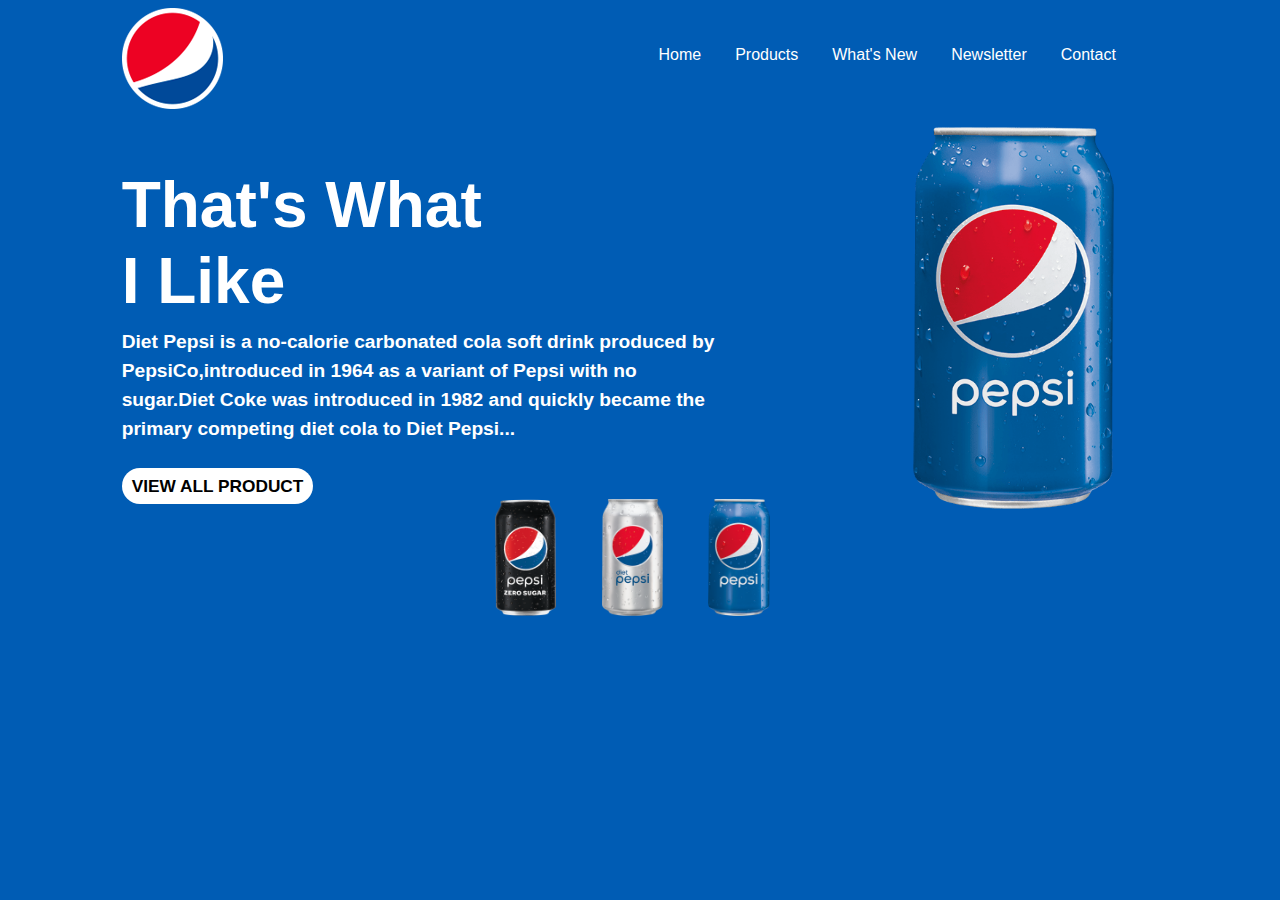
<file: index.html>
<!DOCTYPE html>
<html lang="en">
<head>
    <meta charset="UTF-8">
    <meta http-equiv="X-UA-Compatible" content="IE=edge">
    <meta name="viewport" content="width=device-width, initial-scale=1.0">
    <link rel="stylesheet" href="css and bootsarap\bootstrap.css" type='text/css'>
    <link rel="stylesheet" href="css and bootsarap\all.css">
    <link rel="stylesheet" href="css and bootsarap\pepsi.css" type="text/css">
    <title>Document</title>
</head>
<body class="color0" id="color">
    <div class="container-fluid ">
        <div class="row">
            <div class="offset-md-1"></div>
            <div class="col-md-4">
                <div class="logo">
                    <img src="pepsi\logo.png" alt="Logo">
                </div>
            </div>
                <div class="col-md-7 nav">
                        <a target="_blink" href="https://www.pepsi.com/">Home</a>
                        <a target="_blink" href="https://www.pepsi.com/#!products">Products</a>
                        <a target="_blink" href="https://www.pepsi.com/#!">What's New</a>
                        <a target="_blink" href="https://p.pepsi.com/signup">Newsletter</a>
                        <a target="_blink" href="https://contact.pepsico.com/pepsi">Contact</a>
                </div>
        </div>
        <div class="row swaping">
            <div class="col-md-5">
                <div class="product-img" id="product-img">
                </div>
            </div>
            <div class="col-md-6 text-align">
                <div class="row">
                    <div class="col Heading">
                        <h1>That's What<br>I Like</h1>
                    </div>
                </div>
                <div class="row">
                    <div class="col Product-Detail" id="Product-Detail">
                    </div>
                </div>
           </div>
            <div class="offset-md-1"></div>
        </div>
        <div class="row justify-content-center product-type">
            <div class="col-lg-1 col-md-2 col-sm-2 col-2">
                <div class="img-small" id="black">
                    <img src="pepsi\black.png" alt="">
                </div>
            </div>
            <div class="col-lg-1 col-md-2 col-sm-2 col-2">
                <div class="img-small" id="white">
                    <img src="pepsi\white.png" alt="">
                </div>
            </div>
            <div class="col-lg-1 col-md-2 col-sm-2 col-2">
                <div class="img-small" id="blue" >
                    <img src="pepsi\blue.png" alt="">
                </div>
            </div>
        </div>
    </div>
</body>
</html>
<script src="pepsi.js"></script>
</file>
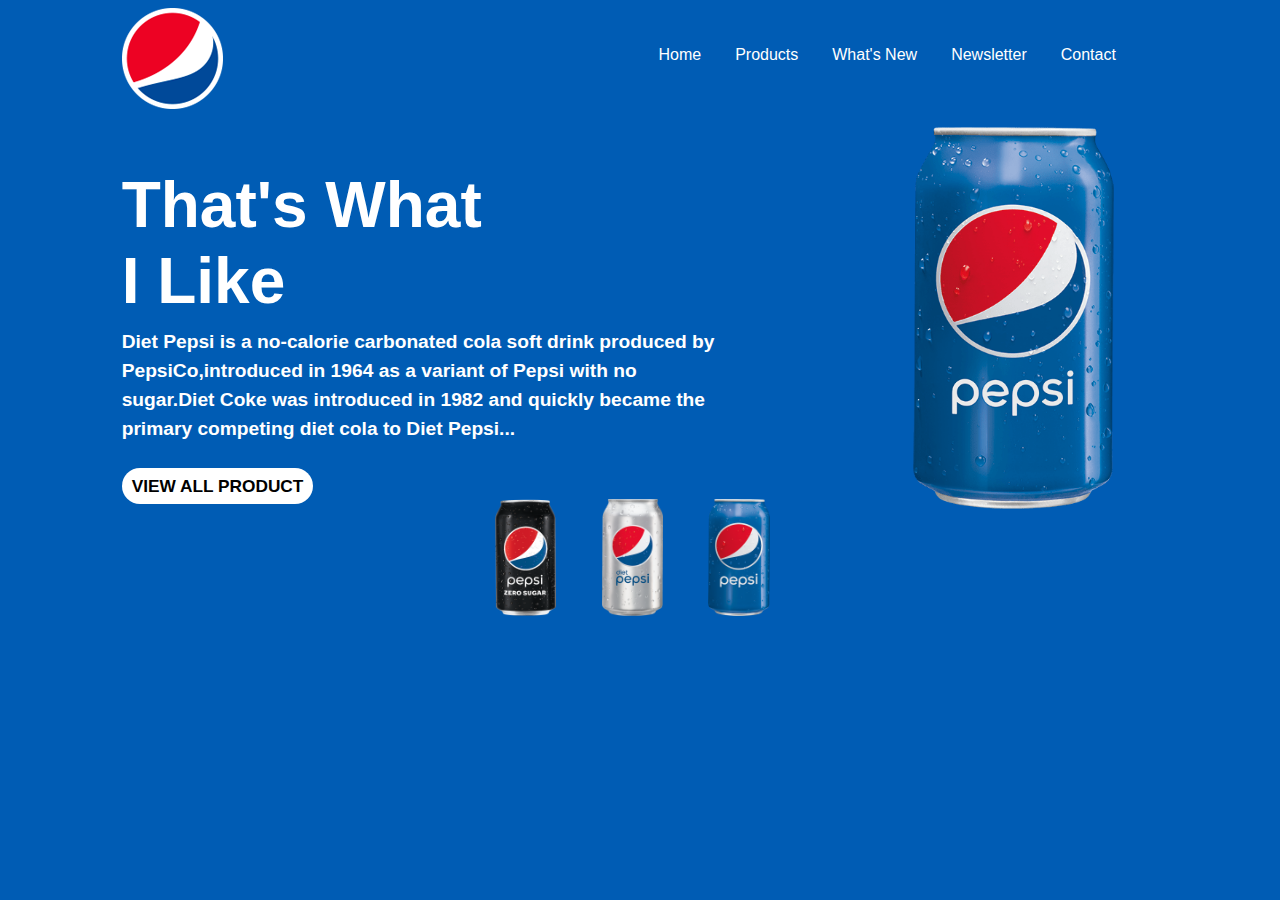
<file: pepsi.html>
<!DOCTYPE html>
<html lang="en">
<head>
    <meta charset="UTF-8">
    <meta http-equiv="X-UA-Compatible" content="IE=edge">
    <meta name="viewport" content="width=device-width, initial-scale=1.0">
    <link rel="stylesheet" href="css and bootsarap\bootstrap.css" type='text/css'>
    <link rel="stylesheet" href="css and bootsarap\all.css">
    <link rel="stylesheet" href="css and bootsarap\pepsi.css" type="text/css">
    <title>Document</title>
</head>
<body class="color0" id="color">
    <div class="container-fluid ">
        <div class="row">
            <div class="offset-md-1"></div>
            <div class="col-md-4">
                <div class="logo">
                    <img src="pepsi\logo.png" alt="Logo">
                </div>
            </div>
                <div class="col-md-7 nav">
                        <a target="_blink" href="https://www.pepsi.com/">Home</a>
                        <a target="_blink" href="https://www.pepsi.com/#!products">Products</a>
                        <a target="_blink" href="https://www.pepsi.com/#!">What's New</a>
                        <a target="_blink" href="https://p.pepsi.com/signup">Newsletter</a>
                        <a target="_blink" href="https://contact.pepsico.com/pepsi">Contact</a>
                </div>
        </div>
        <div class="row swaping">
            <div class="col-md-5">
                <div class="product-img" id="product-img">
                </div>
            </div>
            <div class="col-md-6 text-align">
                <div class="row">
                    <div class="col Heading">
                        <h1>That's What<br>I Like</h1>
                    </div>
                </div>
                <div class="row">
                    <div class="col Product-Detail" id="Product-Detail">
                    </div>
                </div>
           </div>
            <div class="offset-md-1"></div>
        </div>
        <div class="row justify-content-center product-type">
            <div class="col-lg-1 col-md-2 col-sm-2 col-2">
                <div class="img-small" id="black">
                    <img src="pepsi\black.png" alt="">
                </div>
            </div>
            <div class="col-lg-1 col-md-2 col-sm-2 col-2">
                <div class="img-small" id="white">
                    <img src="pepsi\white.png" alt="">
                </div>
            </div>
            <div class="col-lg-1 col-md-2 col-sm-2 col-2">
                <div class="img-small" id="blue" >
                    <img src="pepsi\blue.png" alt="">
                </div>
            </div>
        </div>
    </div>
</body>
</html>
<script src="pepsi.js"></script>
</file>
